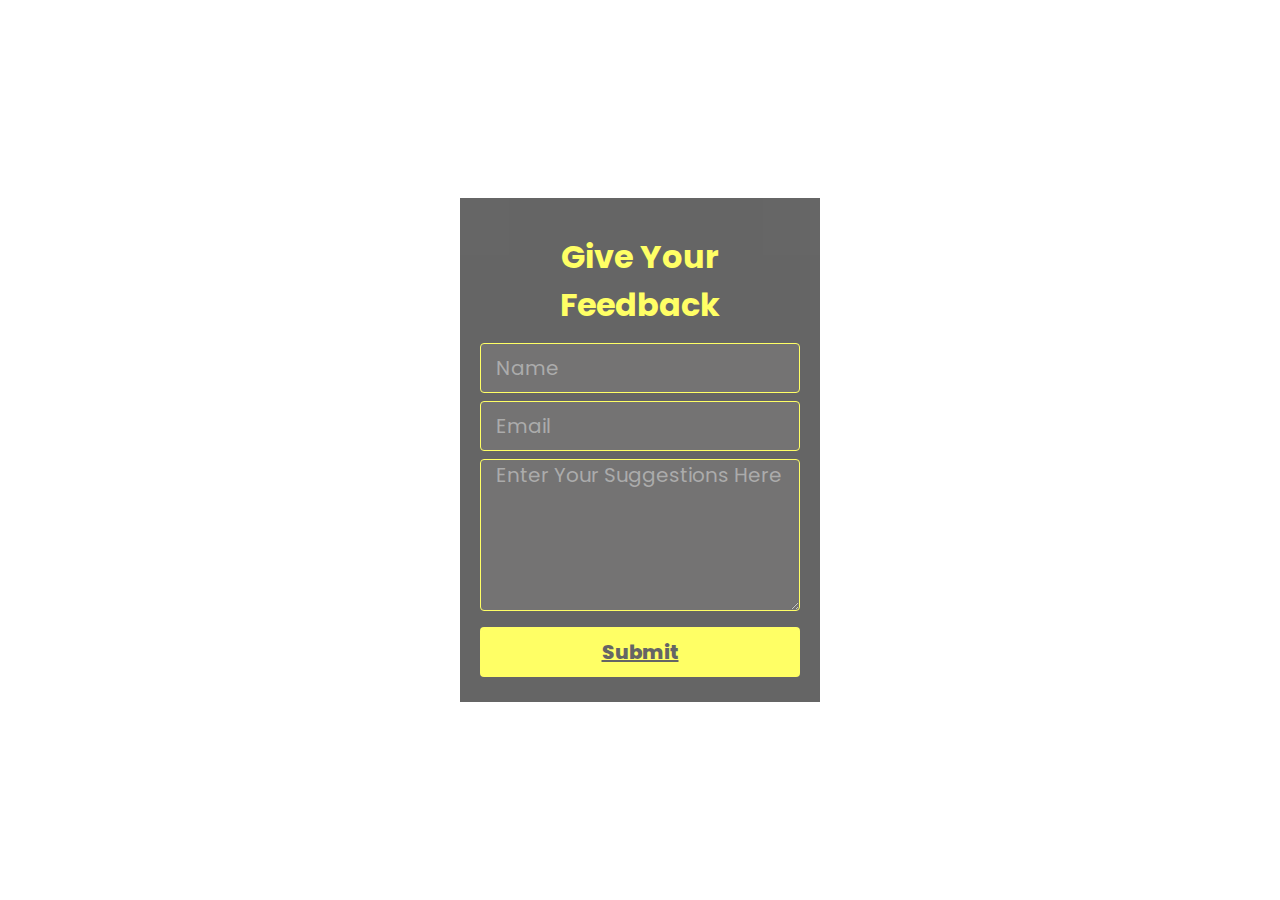
<file: feedback.html>
<!DOCTYPE html>
<html lang="en">
<head>
    <meta charset="UTF-8">
    <meta name="viewport" content="width=device-width, initial-scale=1.0">
    <title>OUR TEAM</title>
	
<link rel="stylesheet" href="feedback.css">
</head>
<body>
<section></section>
<div class="container">
<form>
<h1>Give Your Feedback</h1>
<div>
<input class="checkName" type="text" placeholder="Name">
</div>
<div>
<input type="email" placeholder="Email">
</div>
<textarea cols="15" rows="5" placeholder="Enter Your Suggestions Here"></textarea>
<button><a href="index.html">Submit</a></button>
</form>
</div>

<script>
document.querySelector(".checkName").onkeydown=e=>{
    if (e.key.match(/[a-z ]/gmi)==null){
        e.preventDefault()
    }
}
</script>
</body>
</html>
</file>
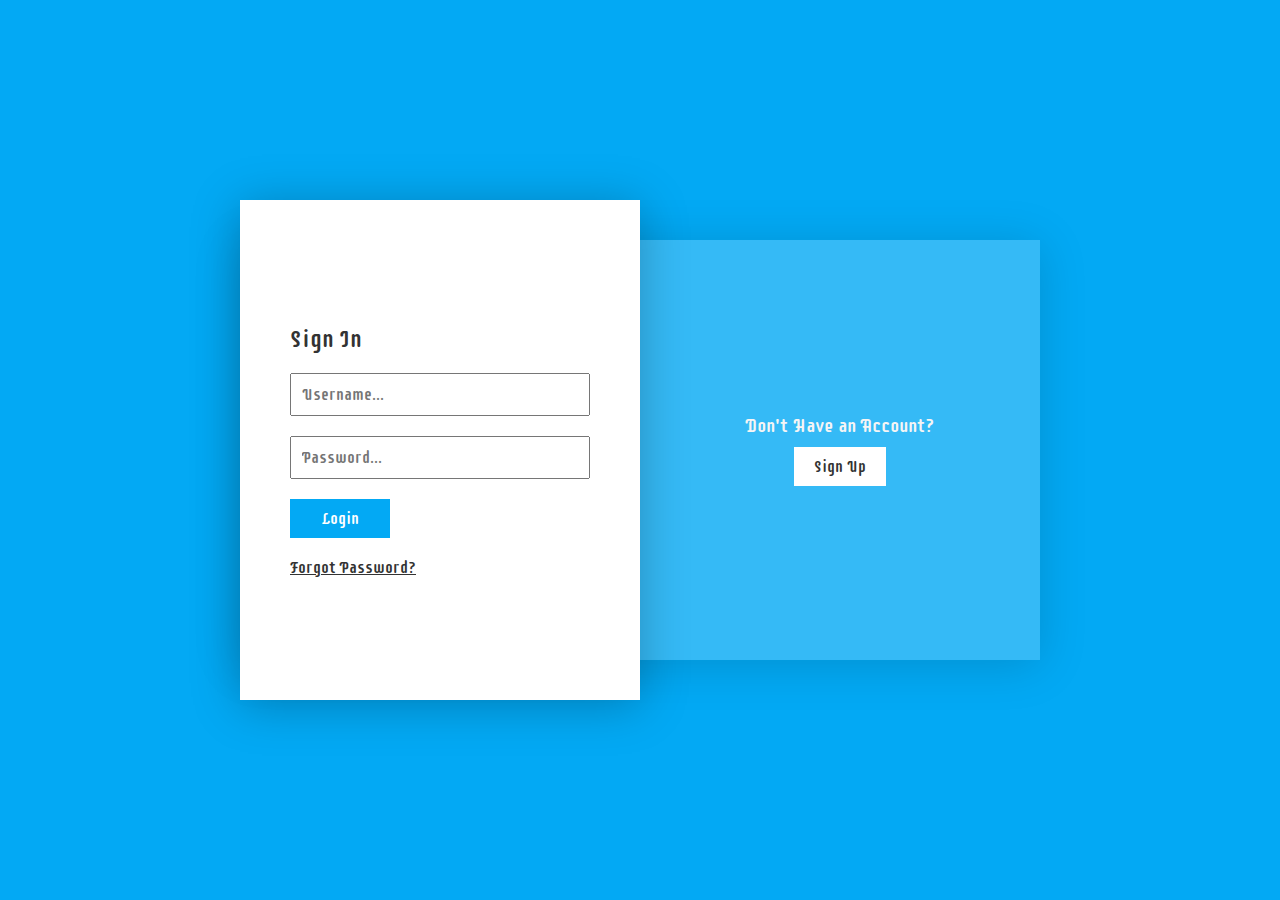
<file: login.html>
<!DOCTYPE html>
<html lang="en">
<head>
    <meta charset="UTF-8">
    <meta http-equiv="X-UA-Compatible" content="IE=edge">
    <meta name="viewport" content="width=device-width, initial-scale=1.0">
    <title>Login Page</title>
    <link rel="stylesheet" href="login.css">
</head>
<body>
    <div class="container">
        <div class="blueBg">
            <div class="box SignIn">
                <h2>Already Have an Account?</h2>
                <button class="signInBtn">Sign In</button>
            </div>
            <div class="box SignUp">
                <h2>Don't Have an Account?</h2>
                <button class="signUpBtn">Sign Up</button>
            </div>
        </div>
        <div class="formBox">
            <div class="form signInForm">
                <form>
                    <h3>Sign In</h3>
                    <input class="checkName" type="text" placeholder="Username..." required>
                    <input type="password" placeholder="Password..." required>
                    <input type="submit" value="Login">
                    <a href="#" class="forgotPass">Forgot Password?</a>
                </form>
            </div>

            <div class="form signUpForm">
                <form>
                    <h3>Sign Up</h3>
                    <input type="text" max=8 placeholder="Username..." required>
                    <input type="email" placeholder="Enter email address..."required>
                    <input type="password" placeholder="Enter password..."required>
                    <input type="password" placeholder="Confirm password..."required>
                    <input type="submit" value="Register" onclick="register()">
                </form>
            </div>
        </div>
    </div>
    <!-- java scripting -->
    <script>
        const signInBtn = document.querySelector('.signInBtn');
        const signUpBtn = document.querySelector('.signUpBtn');
        const formBox = document.querySelector('.formBox');
        const body = document.querySelector('body');

        signUpBtn.onclick = function() {
            formBox.classList.add('active');
            body.classList.add('active');
        };

        signInBtn.onclick = function() {
            formBox.classList.remove('active');
            body.classList.remove('active');
        };
        function register() {
            alert("Succesfully Registered..")
        }
		 
       document.querySelector(".checkName").onkeydown=e=>{
       if (e.key.match(/[a-z ]/gmi)==null){
        e.preventDefault()
        }
}


    </script>
</body>
</html
</file>
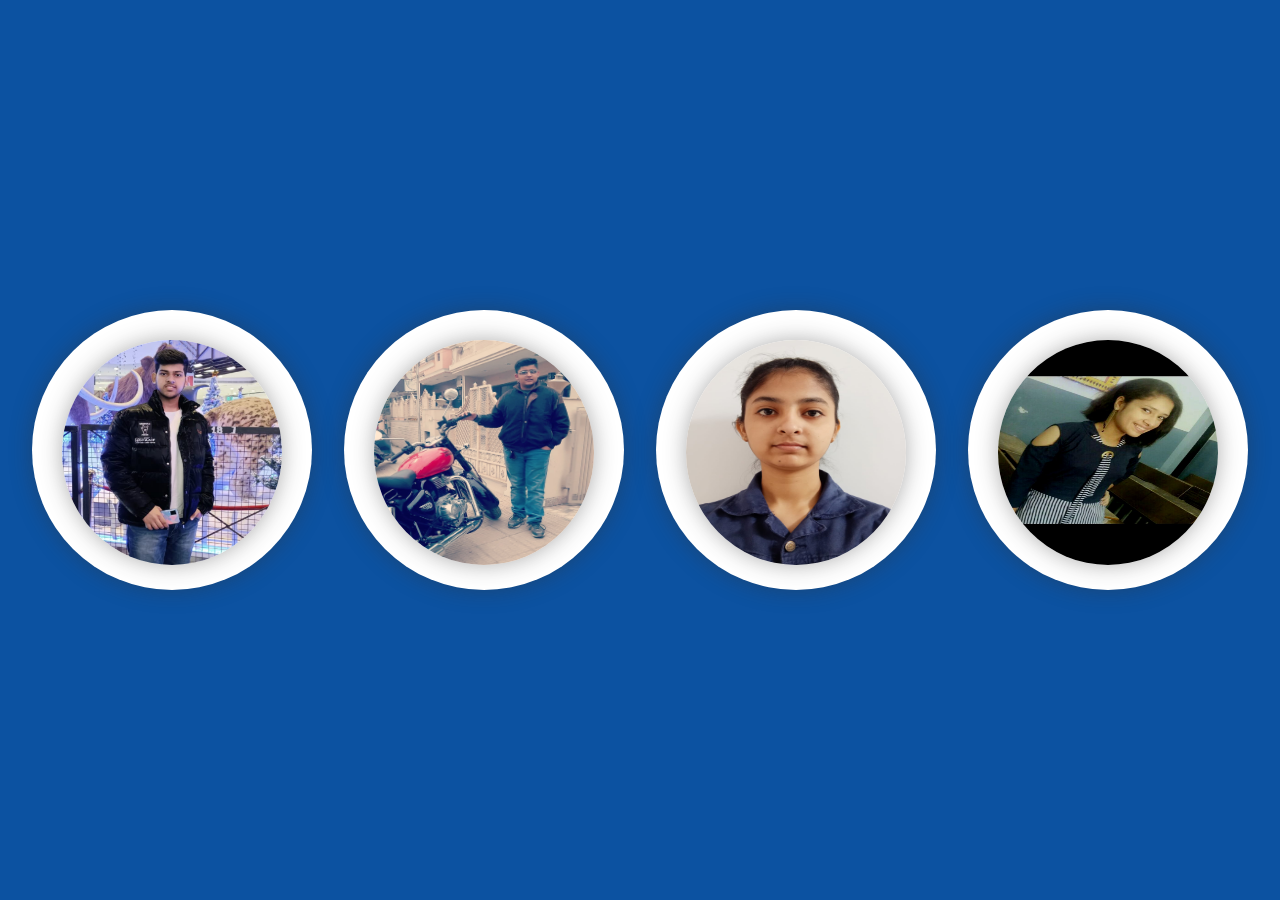
<file: team.html>
<!DOCTYPE html>
<html lang="en">
<head>
    <meta charset="UTF-8">
    <meta http-equiv="X-UA-Compatible" content="IE=edge">
    <meta name="viewport" content="width=device-width, initial-scale=1.0">
    <title>Our Team</title>
    <link rel="stylesheet" href="team.css">
    <!-- font awesome cdn link  -->
    <link rel="stylesheet" href="https://cdnjs.cloudflare.com/ajax/libs/font-awesome/6.0.0-beta3/css/all.min.css"
        integrity="sha512-Fo3rlrZj/k7ujTnHg4CGR2D7kSs0v4LLanw2qksYuRlEzO+tcaEPQogQ0KaoGN26/zrn20ImR1DfuLWnOo7aBA=="
        crossorigin="anonymous" referrerpolicy="no-referrer" />
</head>
<body>
    
    <div class="main">
        <!-- pic 1  -->
        <div class="profile-card">
            <div class="image">
                <img src="dhruv.jpeg" style="height: 225px;">
            </div>
            <div class="caption_text">
                <h3>Dhruv Sharma</h3>
                <p>Project Head</p>
                
            </div>
        </div>
        <!-- pic 2 -->
        <div class="profile-card">
            <div class="image">
                <img src="garv.jpeg" style="height: 225px;">
            </div>
            <div class="caption_text">
                <h3>Garvit Chugh</h3>
                <p>Project Manager</p>
             
            </div>
        </div>
        <!-- pic 3 -->
        <div class="profile-card">
            <div class="image">
                <img src="harshita.jpeg" style="height: 225px;">
            </div>
            <div class="caption_text">
                <h3>Harshita Kashyap</h3>
                <p>Project Architect</p>
            
            </div>
        </div>
        <!-- pic 4 -->
        <div class="profile-card">
            <div class="image">
                <img src="disha.jpeg" style="height: 225px;">
            </div>
            <div class="caption_text">
                <h3>Disha Sharma</h3>
                <p>Project Architect</p>
             
            </div>
        </div>
    </div>
</body>
</html>
</file>
<file: feedback.css>
@import url("https://fonts.googleapis.com/css2?family=Poppins:wght@200;300;400;500;600;700;800;900&display=swap");

*{
	margin:0;
	padding:0;
	font-family:'Poppins', sans-serif;
	box-sizing:border-box;
	outline:none;
	color:yellow;
}

section{
	position:absolute;
	height:100%;
	width:100%;
	background:url("https://images.pexels.com/photos/733857/pexels-photo-733857.jpeg?auto=compress&cs=tinysrgb&dpr=2&h=650&w=940");
	background-size:95%;
	background-position:center;
	
}


body{
	display:flex;
	min-height:100vh;
	align-items:center;
	justify-content:center;
}

.container{
	width:360px;
	background:#000000;
	opacity:0.6;
}

.container form{
	width:100%;
	text-align:center;
	padding:25px 20px 
}


form h1{
	padding:10px 0;
	color:yellow;
}



form input{
	width:100%;
	height:50px;
	margin:4px 0;
	border:1px solid yellow;
	border-radius:4px;
	background:#181717;
	padding:0 15px;
	padding-right:45px;
	font-size:20px;
	
}


form textarea{
	padding:5px 15px;
    border:1px solid yellow;
	border-radius:4px;
	background:#181717;
	padding:0 15px;
	font-size:20px;
	width:100%;
	margin:4px 0;
	
}

form button{
	margin-top:5px;
	border:none;
	background:yellow;
	color:#222;
	padding:10px;
	width:100%;
	font-size:20px;
	font-weight:800;
	cursor:pointer;
	border-radius:4px;
	
}

form input:focus,
form textarea:focus{
	border:1px solid yellow;
	color:yellow;
	transition:all 0.4s ease;
}


form input:focus::placeholder,
form textarea:focus::placeholder{
	padding-left:4px;
	color:yellow;
	transition:all 0.4s ease;
}

button:hover{
	background-color:#00fff0;
}
a{
	color: black !important;
}
</file>
<file: login.css>
@import url('https://fonts.googleapis.com/css2?family=Supermercado+One&display=swap');

*{
    margin: 0;
    padding: 0;
    font-family: 'Supermercado One', cursive;
    box-sizing: border-box;
}

body{
    display: flex;
    align-items: center;
    justify-content: center;
    min-height: 100vh;
    background: #03a9f4;
    transition: 0.5s;
}

body.active{
    background: #f43648;
}

.container{
    position: relative;
    width: 800px;
    height: 500px;
    margin: 20px;
    /* background: yellow; */
}

.blueBg{
    position: absolute;
    top: 40px;
    width: 100%;
    height: 420px;
    display: flex;
    justify-content: center;
    align-items: center;
    background: rgba(255, 255, 255, 0.2);
    box-shadow: 0 5px 45px rgba(0, 0, 0, 0.15);
}

.blueBg .box{
    position: relative;
    width: 50%;
    height: 100%;
    display: flex;
    align-items: center;
    justify-content: center;
    flex-direction: column;
}


.blueBg .box h2{
    color: whitesmoke;
    font-size: 1.2em;
    font-weight: 500;
    margin-bottom: 10px;
}

.blueBg .box button{
    cursor: pointer;
    padding: 10px 20px;
    background: white;
    color: #333;
    font-size: 16px;
    font-weight: 500;
    border: none;
}

.formBox{
    position: absolute;
    top: 0;
    left: 0;width: 50%;
    background: #fff;
    height: 100%;
    z-index: 1000;
    display: flex;
    justify-content: center;
    align-items: center;
    box-shadow: 0 5px 45px rgba(0, 0, 0, 0.25);
    transition: 0.5s ease-in-out;
    overflow: hidden;
}

.formBox.active{
    left: 50%;
}

.formBox .form{
    position: absolute;
    left: 0;width: 100%;
    padding: 50px;
    transition: 0.5s;
}

.formBox .signInForm{
    transition-delay: 0.25s;
}


.formBox.active .signInForm{
    left: -100%;
    transition-delay: 0s;
}

.formBox .signUpForm{
    left: 100%;
    transition-delay: 0.25s;
}
.formBox.active .signUpForm{
    left: 0;
    /* transition-delay: 0.25s; */
}


.formBox .form form{
    width: 100%;
    display: flex;
    flex-direction: column;
}

.formBox .form form h3{
    font-size: 1.5em;
    color: #333;
    margin-bottom: 20px;
    font-weight: 500;
}

.formBox .form form input{
    width: 100%;
    margin-bottom: 20px;
    padding: 10px;
    outline: none;
    font-size: 16px;
    /* border: 1px solid #333; */
}

.formBox .form form input[type='submit']{
    background: #03a9f4;
    border: none;
    color: white;
    max-width: 100px;
    cursor: pointer;
}





.formBox.active .signUpForm input[type='submit']{
    background: #f43648;
}

.formBox .form form .forgotPass{
    color: #333;
}



/* media queries  */

@media (max-width:768px){
    .container{
        max-width: 400px;
        height: 650px;
        display: flex;
        justify-content: center;
        align-items: center;
    }
    .container .blueBg{
        top: 0;
        height: 100%;
    }
    .formBox{
        width: 100%;
        height: 500px;
        top: 0;
        box-shadow: none;
    }
    .blueBg .box{
        position: absolute;
        width: 100%;
        height: 150px;
        bottom: 0%;
    }
    .box.SignIn{
        top: 0;
    }
    .formBox.active{
        left: 0;
        top: 150px
    }
}
</file>
<file: team.css>
@import url('https://fonts.googleapis.com/css2?family=Dongle&display=swap');


*{
    margin: 0;
    padding: 0;
    font-family: 'Rubik Beastly', cursive;
}

.main{
    width: 100%;
    height: 100vh;
    display: flex;
    justify-content: space-evenly;
    align-items: center;
    background: #0c52a1;
}

.profile-card{
    position: relative;
    width: 220px;
    height: 220px;
    background: #fff;
    padding: 30px;
    border-radius: 50%;
    box-shadow: 0 0 22px #3336;
    transition: all .6s;
}

.profile-card:hover{
    border-radius: 10px;
    height: 260px;
}

.profile-card .image{
    position: relative;
    width: 220px;
    height: 100%;
    transition: .6s;
    z-index: 99;
}

.profile-card:hover .image{
    transform: translateY(-60px);
}

.image img{
    width: 100%;
    border-radius: 50%;
    box-shadow: 0 0 22px #3336;
    transition: .6s;
}

.profile-card:hover img{
    border-radius: 10px;
}

.caption_text{
    text-align: center;
    transform: translateY(-80px);
   
}



.caption_text p{
    color: #0c52a1;
    font-size: 17px;
    margin: 2px 0 6px 0;
}

.caption_text h3{
    font-size: 21px;
}



.caption_text .social-links a{
    color: #333;
    font-size: 20px;
    margin-right: 8px;
    transition: .6s;
}

.social-links a:hover{
    color: #0c52a1;
}
</file>
